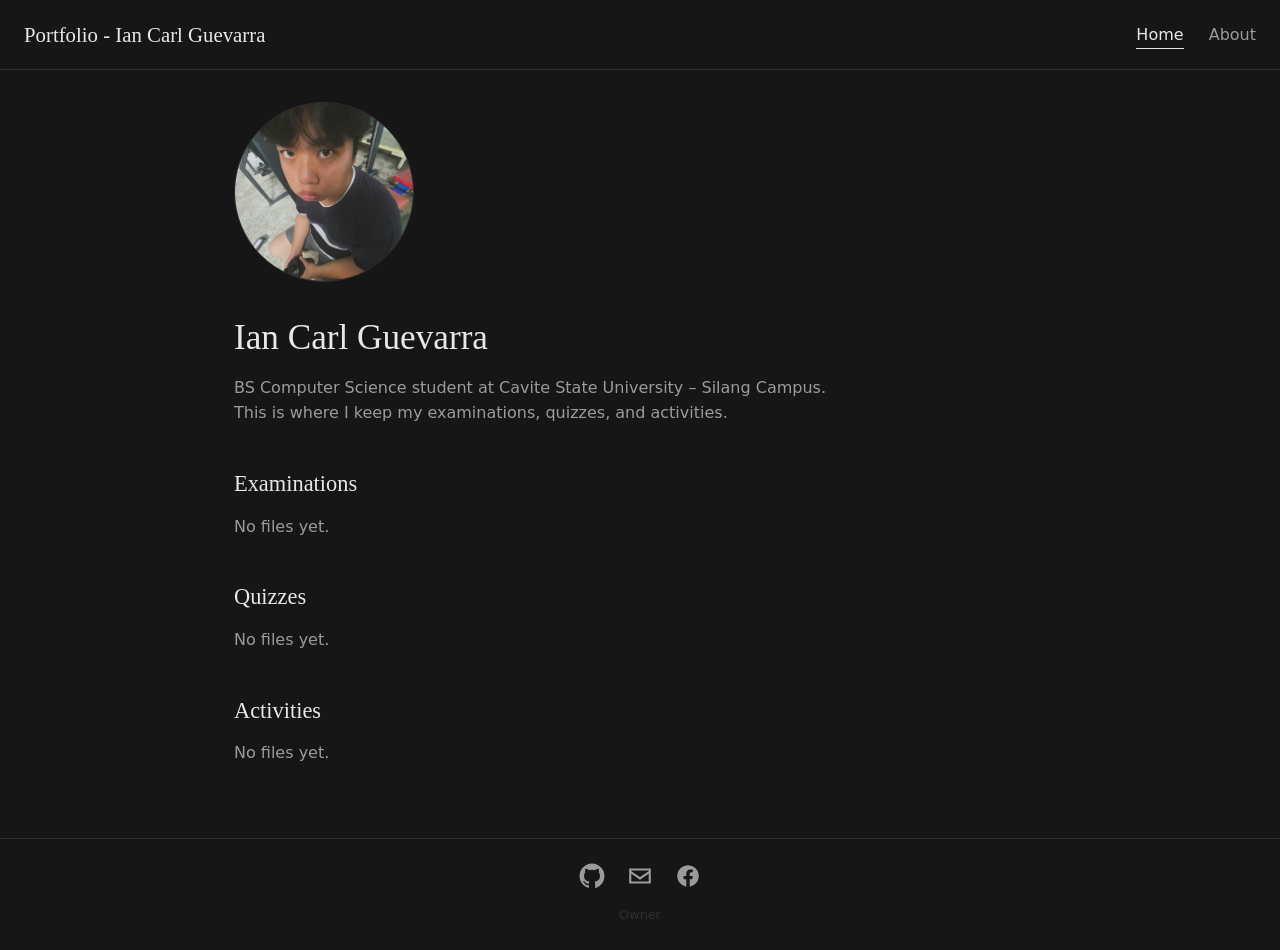
<file: index.html>
<!DOCTYPE html>
<html lang="en">
<head>
  <meta charset="UTF-8">
  <meta name="viewport" content="width=device-width, initial-scale=1">
  <title>My Student Portfolio</title>
  <link rel="stylesheet" href="style.css">
</head>
<body>

  <header class="site-header">
    <a class="brand" href="index.html">Portfolio - Ian Carl Guevarra</a>
    <nav>
      <a href="index.html" class="active">Home</a>
      <a href="about.html">About</a>
    </nav>
  </header>

  <main>
    <!-- Intro with picture space -->
    <section class="hero">
      <div class="photo">
        <img src="images/me.jpg" alt="My photo" onerror="this.remove()">
      </div>
      <div>
        <h1>Ian Carl Guevarra</h1>
        <p>BS Computer Science student at Cavite State University – Silang Campus. This is where I keep my examinations, quizzes, and activities.</p>
      </div>
    </section>

    <!-- Only the owner sees anything here (see script.js) -->
    <div id="owner-area"></div>

    <!-- Files -->
    <section>
      <h2>Examinations</h2>
      <div class="file-list" data-category="exams"></div>
    </section>

    <section>
      <h2>Quizzes</h2>
      <div class="file-list" data-category="quizzes"></div>
    </section>

    <section>
      <h2>Activities</h2>
      <div class="file-list" data-category="activities"></div>
    </section>
  </main>

  <footer>
    <div id="socials" class="socials"></div>
    <p class="owner-link"><a href="index.html?owner">Owner</a></p>
  </footer>

  <!-- File viewer -->
  <div id="viewer" class="viewer" hidden>
    <div class="viewer-bar">
      <span id="viewer-title"></span>
      <a id="viewer-download" class="btn" target="_blank" rel="noopener">Open in new tab</a>
      <button id="viewer-close" class="btn">Close</button>
    </div>
    <div id="viewer-body" class="viewer-body"></div>
  </div>

  <script src="script.js"></script>
</body>
</html>
</file>
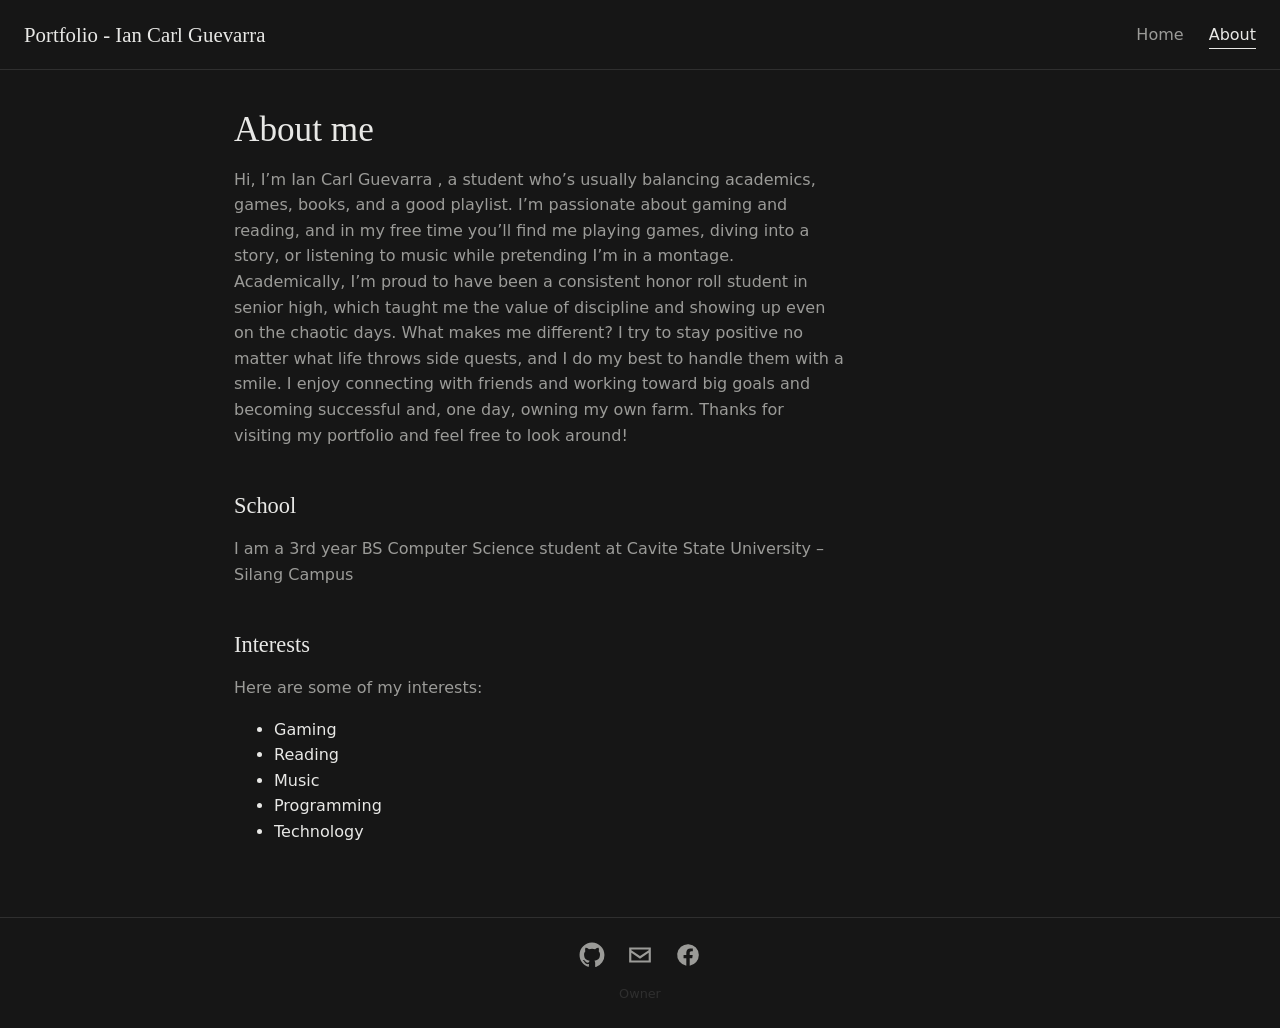
<file: about.html>
<!DOCTYPE html>
<html lang="en">
<head>
  <meta charset="UTF-8">
  <meta name="viewport" content="width=device-width, initial-scale=1">
  <title>About | My Student Portfolio</title>
  <link rel="stylesheet" href="style.css">
</head>
<body>

  <header class="site-header">
    <a class="brand" href="index.html">Portfolio - Ian Carl Guevarra</a>
    <nav>
      <a href="index.html">Home</a>
      <a href="about.html" class="active">About</a>
    </nav>
  </header>

  <main>
    <section>
      <h1>About me</h1>
      <p>Hi, I’m Ian Carl Guevarra , a student who’s usually balancing academics, games, books, and a good playlist. I’m passionate about gaming and reading,
         and in my free time you’ll find me playing games, diving into a story, or listening to music while pretending I’m in a montage. Academically, 
         I’m proud to have been a consistent honor roll student in senior high, which taught me the value of discipline and showing up even on the chaotic days. 
         What makes me different? I try to stay positive no matter what life throws side quests, and I do my best to handle them with a smile. 
         I enjoy connecting with friends and working toward big goals and becoming successful and, one day, owning my own farm. 
         Thanks for visiting my portfolio and feel free to look around!</p>
    </section>

    <section>
      <h2>School</h2>
      <p>I am a 3rd year BS Computer Science student at Cavite State University – Silang Campus</p>
    </section>

    <section>
      <h2>Interests</h2>
      <p>Here are some of my interests:</p>
      <ul>
        <li>Gaming</li>
        <li>Reading</li>
        <li>Music</li>
        <li>Programming</li>
        <li>Technology</li>
      </ul>
    </section>
  </main>

  <footer>
    <div id="socials" class="socials"></div>
    <p class="owner-link"><a href="index.html?owner">Owner</a></p>
  </footer>

  <script src="script.js"></script>
</body>
</html>
</file>
<file: style.css>
/* Matte black theme */
:root {
  --bg: #161616;
  --panel: #1f1f1f;
  --line: #2f2f2f;
  --text: #e8e8e6;
  --muted: #9b9b98;
}

* { box-sizing: border-box; }

body {
  margin: 0;
  background: var(--bg);
  color: var(--text);
  font-family: system-ui, -apple-system, "Segoe UI", sans-serif;
  line-height: 1.6;
}

h1, h2, .brand { font-family: Georgia, "Times New Roman", serif; font-weight: normal; }
h1 { font-size: 2.2rem; margin: 0 0 8px; }
h2 { font-size: 1.4rem; margin: 0 0 12px; }
p  { max-width: 60ch; color: var(--muted); margin: 0; }
a  { color: inherit; }

/* Header */
.site-header {
  display: flex; justify-content: space-between; align-items: center;
  padding: 18px 24px; border-bottom: 1px solid var(--line);
}
.brand { font-size: 1.3rem; text-decoration: none; }
nav a { margin-left: 20px; text-decoration: none; color: var(--muted); padding-bottom: 4px; }
nav a:hover, nav a.active { color: var(--text); border-bottom: 1px solid var(--text); }

/* Layout */
main { max-width: 860px; margin: 0 auto; padding: 32px 24px; }
section { margin-bottom: 40px; }

/* Home intro + photo */
.hero { display: flex; gap: 28px; align-items: center; flex-wrap: wrap; }
.photo {
  position: relative; width: 180px; height: 180px; flex: none;
  border: 1px solid var(--line); border-radius: 50%; overflow: hidden;
  background: var(--panel); color: var(--muted);
  display: flex; align-items: center; justify-content: center;
  text-align: center; font-size: 0.8rem; padding: 20px;
}
.photo::before { content: "Add your photo: images/me.jpg"; }
.photo img { position: absolute; inset: 0; width: 100%; height: 100%; object-fit: cover; }

/* File rows */
.file-row {
  display: flex; justify-content: space-between; align-items: center; gap: 12px;
  background: var(--panel); border: 1px solid var(--line);
  padding: 12px 16px; margin-bottom: 8px; border-radius: 6px;
}
.file-row span { display: block; color: var(--muted); font-size: 0.85rem; }
.file-actions { display: flex; gap: 8px; }
.empty { color: var(--muted); }

/* Buttons and inputs */
.btn, button, input, select {
  font: inherit; color: var(--text); background: var(--bg);
  border: 1px solid var(--line); border-radius: 6px; padding: 8px 14px;
}
.btn, button { cursor: pointer; text-decoration: none; }
.btn:hover, button:hover { border-color: var(--muted); }
:focus-visible { outline: 2px solid var(--muted); outline-offset: 2px; }

/* Owner box */
.owner-box {
  background: var(--panel); border: 1px solid var(--line);
  padding: 18px; border-radius: 6px; margin-bottom: 40px;
  display: flex; flex-wrap: wrap; gap: 10px; align-items: center;
}
.owner-box h2 { width: 100%; margin: 0; }

/* Social icons */
footer { border-top: 1px solid var(--line); padding: 24px; }
.socials { display: flex; justify-content: center; gap: 22px; }
.socials a { color: var(--muted); }
.socials a:hover { color: var(--text); }
.socials svg { width: 26px; height: 26px; fill: currentColor; display: block; }

.owner-link { text-align: center; margin: 16px auto 0; font-size: 0.8rem; }
.owner-link a { color: var(--line); text-decoration: none; }
.owner-link a:hover { color: var(--muted); }

/* File viewer */
.viewer { position: fixed; inset: 0; background: var(--bg); display: flex; flex-direction: column; z-index: 10; }
.viewer[hidden] { display: none; }
.viewer-bar { display: flex; align-items: center; gap: 10px; padding: 12px 16px; border-bottom: 1px solid var(--line); }
.viewer-bar span { flex: 1; }
.viewer-body { flex: 1; overflow: auto; display: flex; justify-content: center; }
.viewer-body iframe { width: 100%; height: 100%; border: 0; background: #fff; }
.viewer-body img { max-width: 100%; max-height: 100%; object-fit: contain; margin: auto; }

@media (max-width: 560px) {
  .site-header { flex-direction: column; gap: 8px; }
  nav a { margin: 0 10px; }
}
</file>
